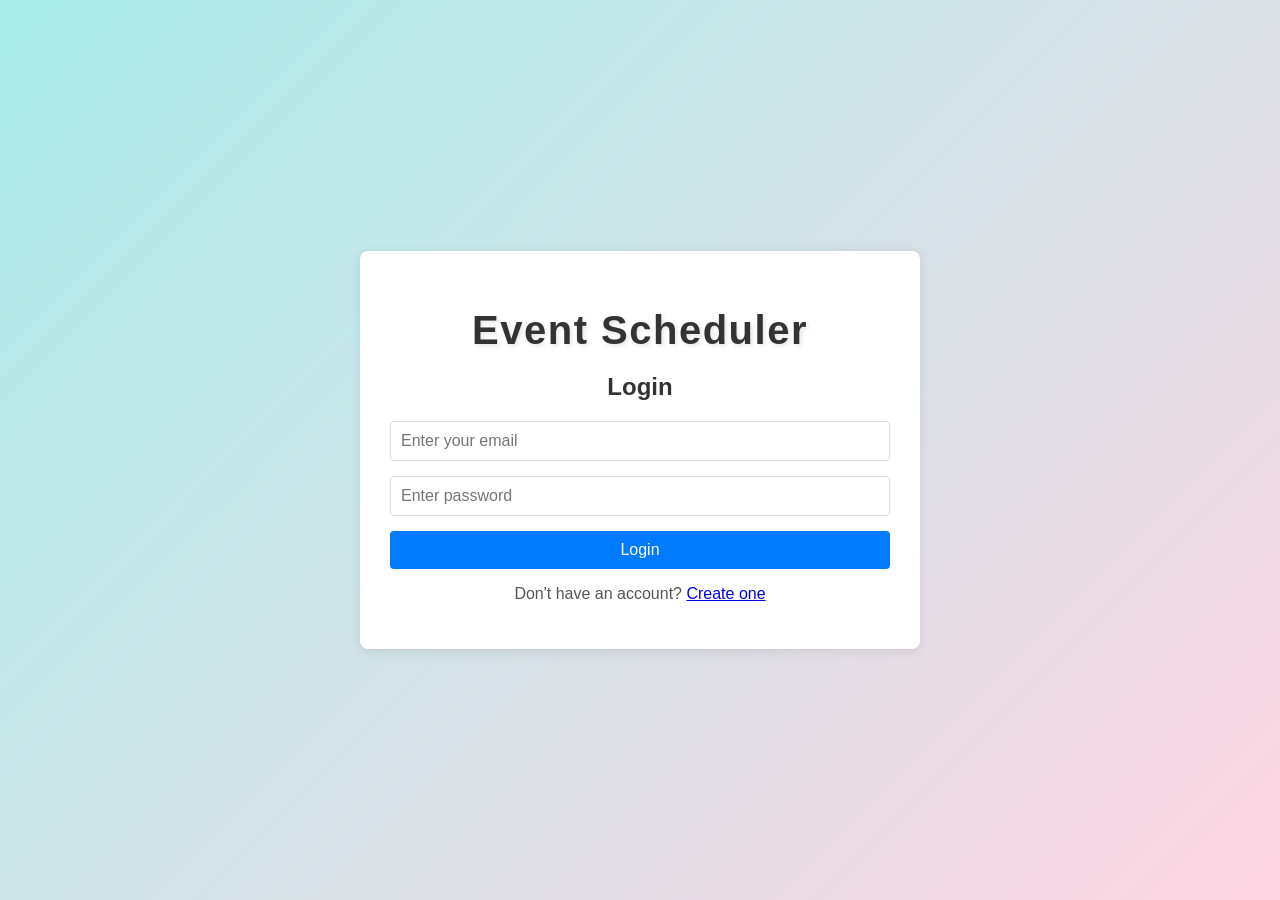
<file: index.html>
<!DOCTYPE html>
<!-- main index page for login -->
<html lang="en">
<head>
  <meta charset="UTF-8" />
  <meta name="viewport" content="width=device-width, initial-scale=1.0" />
  <title>Login</title>

  <!-- linking main stylesheet -->
  <link rel="stylesheet" href="style.css" />
</head>
<body>

  <div class="auth-container">
    <div class="auth-box">
      <h1 class="heading">Event Scheduler</h1>
      <h2>Login</h2>

      <!-- login form fields -->
      <input type="email" id="loginEmail" placeholder="Enter your email" />
      <input type="password" id="loginPassword" placeholder="Enter password" />

      <!-- login button -->
      <button id="loginBtn">Login</button>

      <!-- link to signup page -->
      <p>Don't have an account? <a href="signup.html">Create one</a></p>
    </div>
  </div>

  <!-- main JS file -->
  <script src="script.js"></script>
</body>
</html>
</file>
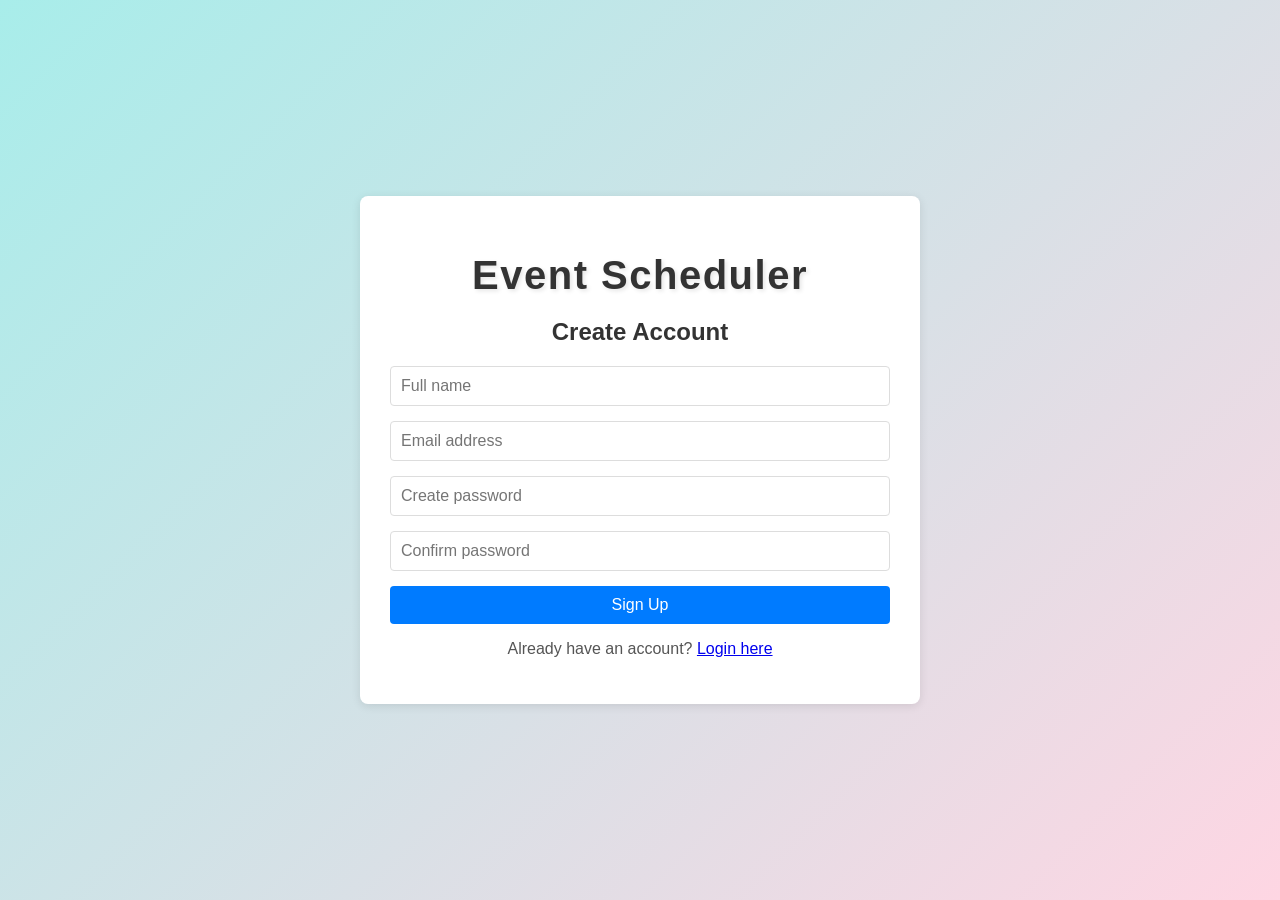
<file: signup.html>
<!-- registration page -->
<!DOCTYPE html>
<html lang="en">
<head>
  <meta charset="UTF-8" />
  <meta name="viewport" content="width=device-width, initial-scale=1.0" />
  <title>Sign Up</title>

  <!-- linking the main stylesheet -->
  <link rel="stylesheet" href="style.css" />
</head>
<body>
  <div class="auth-container">
    <div class="auth-box">
      <h1 class="heading">Event Scheduler</h1>
      <h2>Create Account</h2>

      <!-- sign-up input fields -->
      <input type="text" id="signupName" placeholder="Full name" />
      <input type="email" id="signupEmail" placeholder="Email address" />
      <input type="password" id="signupPassword" placeholder="Create password" />
      <input type="password" id="signupConfirmPassword" placeholder="Confirm password" />

      <!-- sign-up button -->
      <button id="signupBtn">Sign Up</button>

      <!-- link to login page -->
      <p>Already have an account? <a href="index.html">Login here</a></p>

    </div>
  </div>

  <!-- main JS file -->
  <script src="script.js"></script>
</body>
</html>
</file>
<file: style.css>
/* global body styles */
body {
  font-family: Arial, sans-serif;
  background: linear-gradient(135deg, #a8edea, #fed6e3);
  display: flex;
  justify-content: center;
  align-items: center;
  min-height: 100vh;
  margin: 0;
  padding: 20px;
  box-sizing: border-box;
}

/* containers for login/signup and main scheduler */
.auth-container,
.container {
  background-color: #fff;
  padding: 30px;
  border-radius: 8px;
  box-shadow: 0 2px 10px rgba(0, 0, 0, 0.1);
  width: 100%;
  max-width: 500px;
}

/* headers inside boxes */
.auth-box h2,
h1,
h2 {
  text-align: center;
  color: #333;
}

/* input fields styling */
.auth-box input,
.event-form input {
  width: 100%;
  padding: 10px;
  margin-bottom: 15px;
  border: 1px solid #ddd;
  border-radius: 4px;
  font-size: 16px;
  box-sizing: border-box;
}

/* buttons inside forms and header */
.auth-box button,
.event-form button,
.header button {
  width: 100%;
  background-color: #007bff;
  color: white;
  padding: 10px 15px;
  border: none;
  border-radius: 4px;
  cursor: pointer;
  font-size: 16px;
  transition: background-color 0.2s;
}

/* hover effect for main buttons */
.auth-box button:hover,
.event-form button:hover {
  background-color: #0056b3;
}

/* paragraph text inside auth box */
.auth-box p {
  text-align: center;
  color: #555;
}

/* header section of scheduler */
.header {
  display: flex;
  justify-content: space-between;
  align-items: center;
  margin-bottom: 20px;
}

/* logout button styling */
.header button {
  width: auto;
  background-color: #dc3545;
}

.header button:hover {
  background-color: #c82333;
}

/* event form layout */
.event-form {
  display: flex;
  flex-direction: column;
  gap: 10px;
  margin-bottom: 30px;
}

/* event list styling */
.event-list ul {
  list-style: none;
  padding: 0;
}

.event-list li {
  background-color: #f9f9f9;
  border: 1px solid #eee;
  padding: 15px;
  margin-bottom: 10px;
  border-radius: 4px;
  display: flex;
  justify-content: space-between;
  align-items: center;
}

/* delete button inside each event */
.event-list li .delete-btn {
  background-color: #dc3545;
  color: white;
  border: none;
  padding: 5px 10px;
  border-radius: 4px;
  cursor: pointer;
}

.event-list li .delete-btn:hover {
  background-color: #c82333;
}

/* countdown timer style */
.countdown {
  color: #007bff;
  font-weight: bold;
  margin-left: 10px;
}
.heading{
  text-align: center;
  color: #333;
  margin-bottom: 20px;
  font-size: 2.5em; 
  font-weight: bold; 
  letter-spacing: 1.5px; 
  text-shadow: 2px 2px 4px rgba(0, 0, 0, 0.1); 
}
</file>
